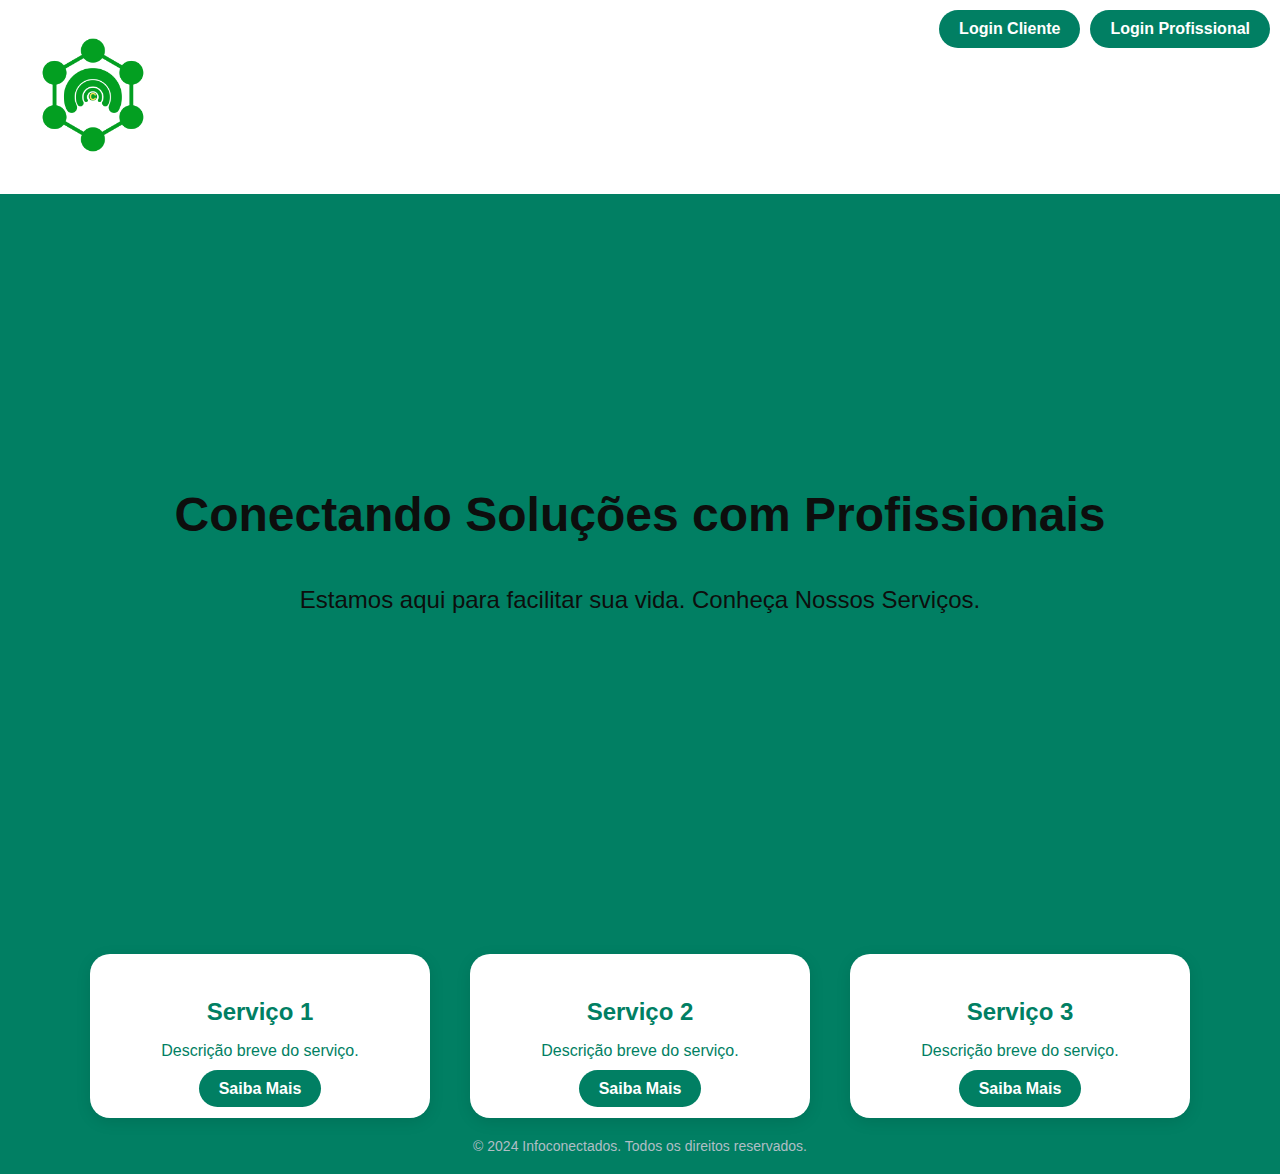
<file: ProjetoStartup/indexx.html>
<!DOCTYPE html>
<html lang="pt-BR">
<head>
    <meta charset="UTF-8">
    <meta name="viewport" content="width=device-width, initial-scale=1.0">
    <title>Infoconectados</title>
    <style>
        body {
            font-family: 'Arial', sans-serif;
            margin: 0;
            padding: 0;
            background-color: #017f63;
            color: #ffffff;
            text-align: center;
        }

        .header {
            display: flex;
            justify-content: space-between;
            align-items: center;
            padding: 20px;
            background-color: #ffffff;
            position: relative;
        }

        .logo {
            display: flex;
            align-items: center;
        }

        .logo img {
            width: 150px;
            cursor: pointer;
        }

        .login-buttons {
            display: flex;
            gap: 10px;
            position: absolute;
            top: 10px;
            right: 10px;
        }

        .login-buttons a {
            color: #ffffff;
            background-color: #017f63;
            text-decoration: none;
            padding: 10px 20px;
            border-radius: 25px;
            font-weight: bold;
            transition: background-color 0.3s;
            font-size: 16px;
        }

        .login-buttons a:hover {
            background-color: #004a00;
        }

        .main-content {
            display: flex;
            justify-content: center;
            align-items: center;
            height: 80vh;
            flex-direction: column;
            color: #0d0e0d;
        }

        .main-content h1 {
            font-size: 48px;
            margin-bottom: 20px;
        }

        .main-content p {
            font-size: 24px;
            margin-bottom: 40px;
        }

        .services {
            display: flex;
            justify-content: center;
            gap: 40px;
            margin-top: 40px;
        }

        .service-card {
            background-color: #ffffff;
            color: #017f63;
            border-radius: 20px;
            padding: 20px;
            width: 300px;
            box-shadow: 0px 4px 15px rgba(0, 0, 0, 0.1);
            text-align: center;
            transition: transform 0.3s, box-shadow 0.3s;
        }

        .service-card:hover {
            transform: translateY(-10px);
            box-shadow: 0px 8px 20px rgba(0, 0, 0, 0.2);
        }

        .service-card h3 {
            font-size: 24px;
            margin-bottom: 10px;
        }

        .service-card p {
            font-size: 16px;
            margin-bottom: 20px;
        }

        .service-card a {
            color: #ffffff;
            background-color: #017f63;
            text-decoration: none;
            padding: 10px 20px;
            border-radius: 25px;
            font-weight: bold;
            transition: background-color 0.3s;
        }

        .service-card a:hover {
            background-color: #004a00;
        }

        footer {
            font-size: 14px;
            color: #b0bec5;
            padding: 20px;
            background-color: #017f63;
            text-align: center;
        }

        footer p {
            margin: 0;
        }
    </style>
</head>
<body>

    <!-- Cabeçalho com Logo e Botões de Login -->
    <div class="header">
        <div class="logo">
            <a href="index.html">
                <img src="logo.png" alt="Infoconectados Logo">
            </a>
        </div>
        <div class="login-buttons">
            <a href="login-cliente.html">Login Cliente</a>
            <a href="login-profissional.html">Login Profissional</a>
        </div>
    </div>

    <!-- Conteúdo Principal -->
    <div class="main-content">
        <h1>Conectando Soluções com Profissionais</h1>
        <p>Estamos aqui para facilitar sua vida. Conheça Nossos Serviços.</p>
    </div>

    <!-- Seção de Serviços -->
    <div class="services">
        <div class="service-card">
            <h3>Serviço 1</h3>
            <p>Descrição breve do serviço.</p>
            <a href="#">Saiba Mais</a>
        </div>
        <div class="service-card">
            <h3>Serviço 2</h3>
            <p>Descrição breve do serviço.</p>
            <a href="#">Saiba Mais</a>
        </div>
        <div class="service-card">
            <h3>Serviço 3</h3>
            <p>Descrição breve do serviço.</p>
            <a href="#">Saiba Mais</a>
        </div>
    </div>

    <!-- Rodapé -->
    <footer>
        <p>&copy; 2024 Infoconectados. Todos os direitos reservados.</p>
    </footer>

</body>
</html>
</file>
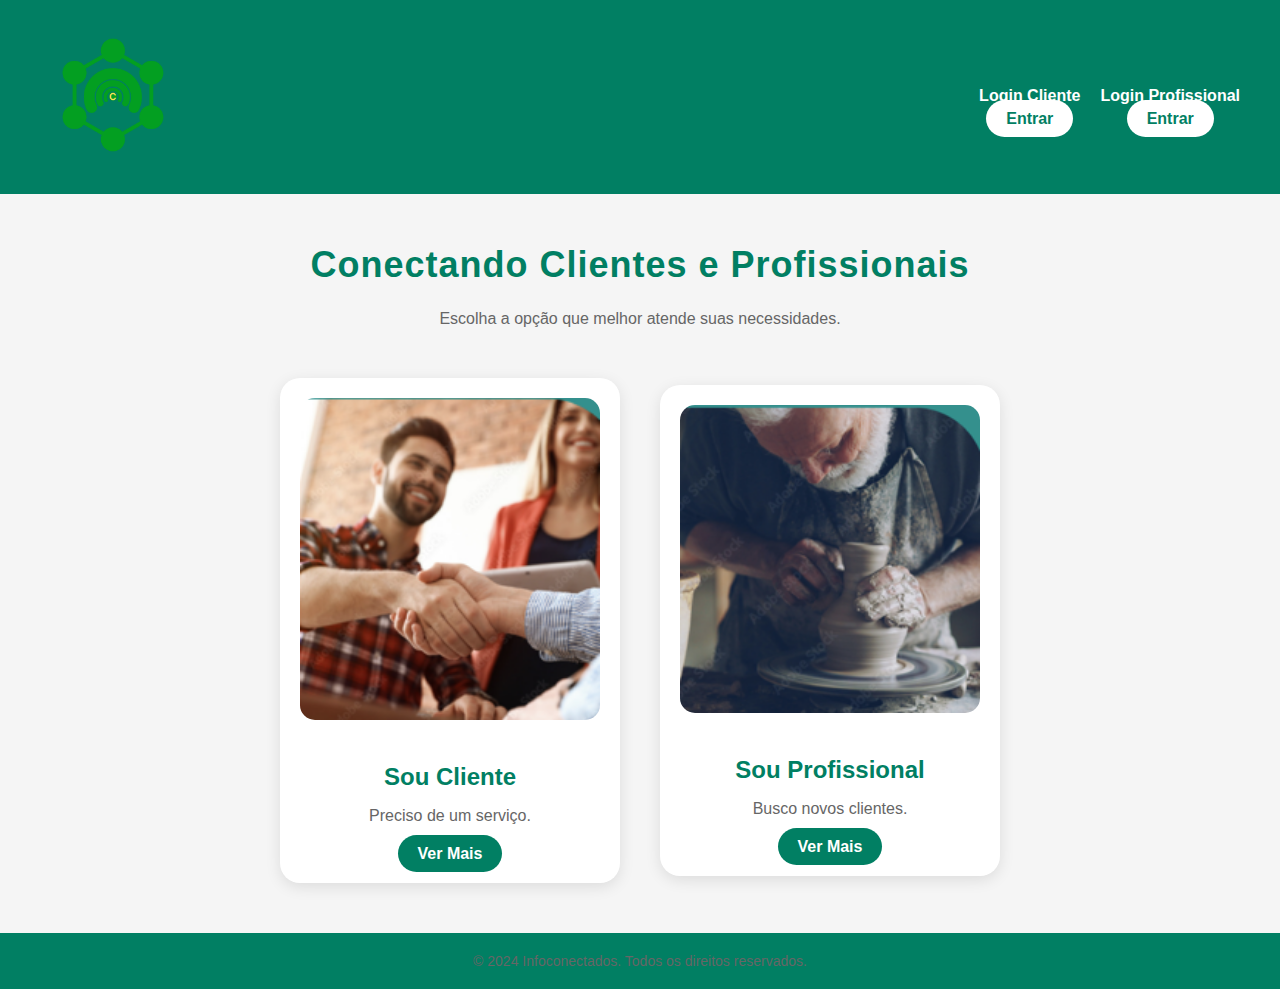
<file: ProjetoStartup/servico.html>
<!DOCTYPE html>
<html lang="pt-BR">
<head>
    <meta charset="UTF-8">
    <meta name="viewport" content="width=device-width, initial-scale=1.0">
    <title>Infoconectados - Serviços</title>
    <style>
        body {
            font-family: 'Arial', sans-serif;
            margin: 0;
            padding: 0;
            background-color: #f5f5f5; /* Fundo claro para contraste */
            color: #333333; /* Texto em cinza escuro */
        }

        .header {
            display: flex;
            justify-content: space-between;
            align-items: center;
            padding: 20px 40px;
            background-color: #017f63; /* Verde escuro para o cabeçalho */
            color: #ffffff; /* Texto branco */
        }

        .logo {
            display: flex;
            align-items: center;
        }

        .logo img {
            width: 150px;
            cursor: pointer;
        }

        .login-options {
            display: flex;
            gap: 20px;
        }

        .login-option {
            text-align: center;
        }

        .login-option h4 {
            color: #ffffff;
            font-size: 16px;
            margin-bottom: 5px;
        }

        .login-option a {
            color: #017f63;
            background-color: #ffffff;
            text-decoration: none;
            padding: 10px 20px;
            border-radius: 25px;
            font-weight: bold;
            transition: background-color 0.3s, color 0.3s;
        }

        .login-option a:hover {
            background-color: #004a00;
            color: #ffffff;
        }

        h1 {
            font-size: 36px;
            color: #017f63; /* Verde escuro */
            letter-spacing: 1px;
            text-align: center;
            margin-top: 50px;
        }

        p {
            color: #666666;
            text-align: center;
            margin-bottom: 50px;
        }

        .services-container {
            display: flex;
            justify-content: center;
            align-items: center;
            gap: 40px;
            padding: 0 20px 50px;
            flex-wrap: wrap;
        }

        .service-card {
            background-color: #ffffff;
            border-radius: 20px;
            padding: 20px;
            width: 300px;
            box-shadow: 0px 4px 15px rgba(0, 0, 0, 0.1);
            text-align: center;
            transition: transform 0.3s, box-shadow 0.3s;
        }

        .service-card:hover {
            transform: translateY(-10px);
            box-shadow: 0px 8px 20px rgba(0, 0, 0, 0.2);
        }

        .service-card img {
            width: 100%;
            border-radius: 15px;
            margin-bottom: 15px;
        }

        .service-card h3 {
            color: #017f63; /* Verde escuro */
            font-size: 24px;
            margin-bottom: 10px;
        }

        .service-card p {
            color: #666666;
            font-size: 16px;
            margin-bottom: 20px;
        }

        .service-card a {
            color: #ffffff;
            background-color: #017f63;
            text-decoration: none;
            padding: 10px 20px;
            border-radius: 25px;
            font-weight: bold;
            transition: background-color 0.3s;
        }

        .service-card a:hover {
            background-color: #004a00;
        }

        footer {
            font-size: 14px;
            color: #b0bec5;
            padding: 20px;
            background-color: #017f63;
            text-align: center;
        }

        footer p {
            margin: 0;
        }
    </style>
</head>
<body>

    <!-- Cabeçalho com Logo e Login -->
    <div class="header">
        <div class="logo">
            <a href="indexx.html">
                <img src="logo.png" alt="Infoconectados Logo">
            </a>
        </div>
        <div class="login-options">
            <div class="login-option">
                <h4>Login Cliente</h4>
                <a href="#">Entrar</a>
            </div>
            <div class="login-option">
                <h4>Login Profissional</h4>
                <a href="#">Entrar</a>
            </div>
        </div>
    </div>

    <!-- Título -->
    <h1>Conectando Clientes e Profissionais</h1>
    <p>Escolha a opção que melhor atende suas necessidades.</p>

    <!-- Seção de Serviços -->
    <div class="services-container">
        <div class="service-card">
            <img src="cliente.png" alt="Sou Cliente">
            <h3>Sou Cliente</h3>
            <p>Preciso de um serviço.</p>
            <a href="#">Ver Mais</a>
        </div>
        <div class="service-card">
            <img src="profissional.png" alt="Sou Profissional">
            <h3>Sou Profissional</h3>
            <p>Busco novos clientes.</p>
            <a href="#">Ver Mais</a>
        </div>
    </div>

    <!-- Rodapé -->
    <footer>
        <p>&copy; 2024 Infoconectados. Todos os direitos reservados.</p>
    </footer>

</body>
</html>
</file>
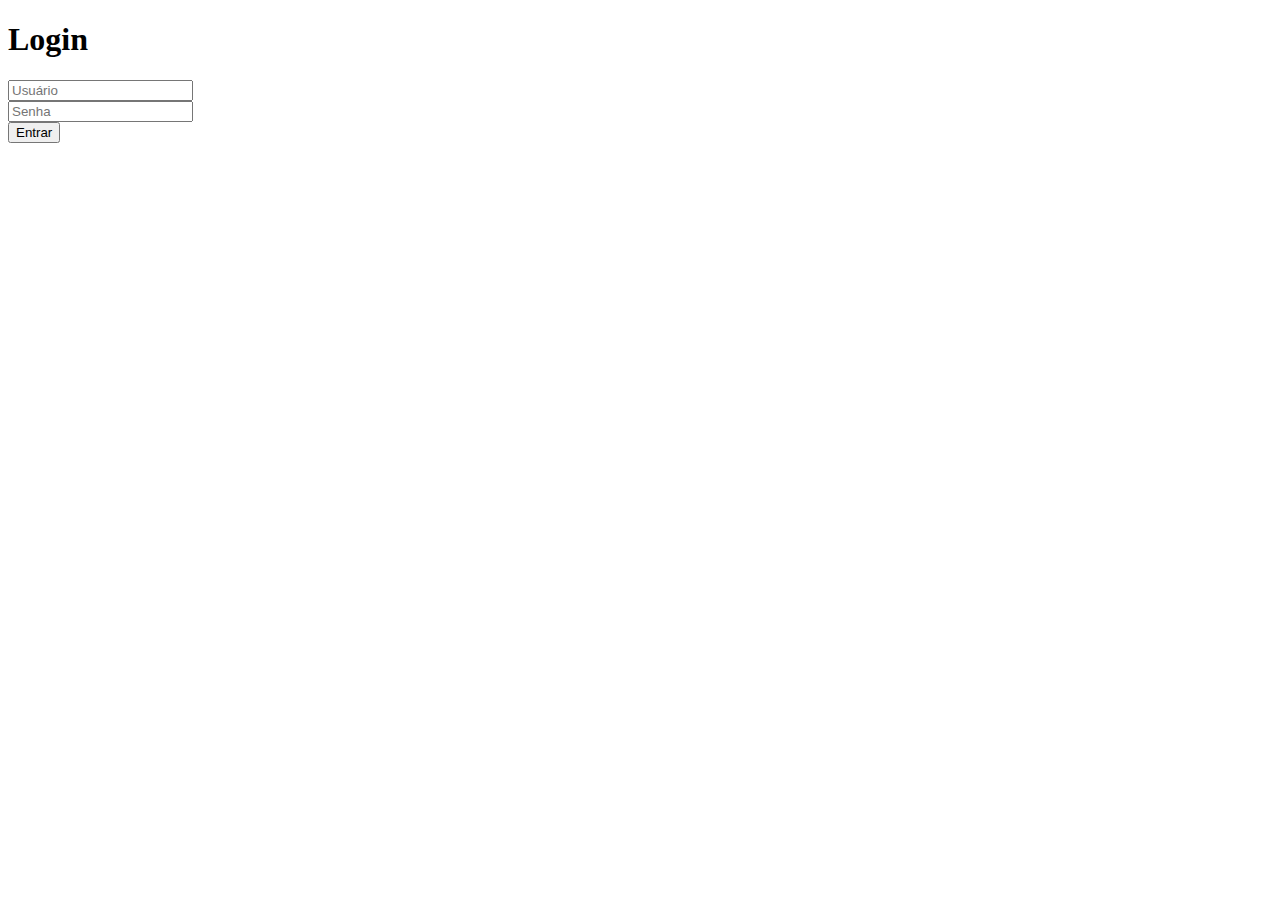
<file: ProjetoStartup/trocar.html>
<!DOCTYPE html>
<html lang="en">
  <head>
    <title>Formulario</title>
    <meta charset="utf-8">
    <meta name="viewport" content="width=device-width, initial-scale=1">
    
  </head>
  <body class="is-preload">

   
    <div class="fields>
      <br />
      <div class="panel panel-default">
        <div class="panel-heading">
          <h1 class="title-login">Login</h1>
        </div>
        <div class="panel-body">
          <form method="post">
  
            <div class="form-group">
              <div class="input-group">
                <span class="input-group-addon"> <i
                      class="glyphicon glyphicon-user" style="width: auto"></i>
  
                    </span> <input id="txtUsuario" runat="server" type="text" class="form-control" name="username" placeholder="Usuário" required="" />
  
              </div>
            </div>
            <div class="form-group">
              <div class="input-group">
                <span class="input-group-addon"> <i
                      class="glyphicon glyphicon-lock" style="width: auto"></i>
                    </span> <input id="txtSenha" runat="server" type="password" class="form-control" name="password" placeholder="Senha" required="" />
              </div>
            </div>
            <!--div class="alert alert-danger">
                  <strong>Atenção!</strong> Usuário e/ou senha incorretos.
                </div-->
            <div>
              <input class="btn btn-xm btn-block btn-entrar" type="submit" value="Entrar" onclick="Login()" />
            </div>
          </form>
        </div>
      </div>
    </div>
  </div>
  <p id="demo"></p>
  <script>
    let Usuario=document.getElementById ("txtUsuario").value;
      let Dados = '{ "Dados" : [' +
'{ "Usuario":"Reinald" , "Senha":"40401Rei" },' +
'{ "firstName":"Anna" , "lastName":"Smith" },' +
'{ "firstName":"Peter" , "lastName":"Jones" } ]}';


const obj = JSON.parse(text);
if(Dados.employees[0].Usuario==Usuario){
  console.log("Usuario ok");
}
document.getElementById("txtUsuario").innerHTML =
Dados.employees[1].Usuario + " " + Dados.employees[0].Senha;
</script>



</body>
</html>
</file>
